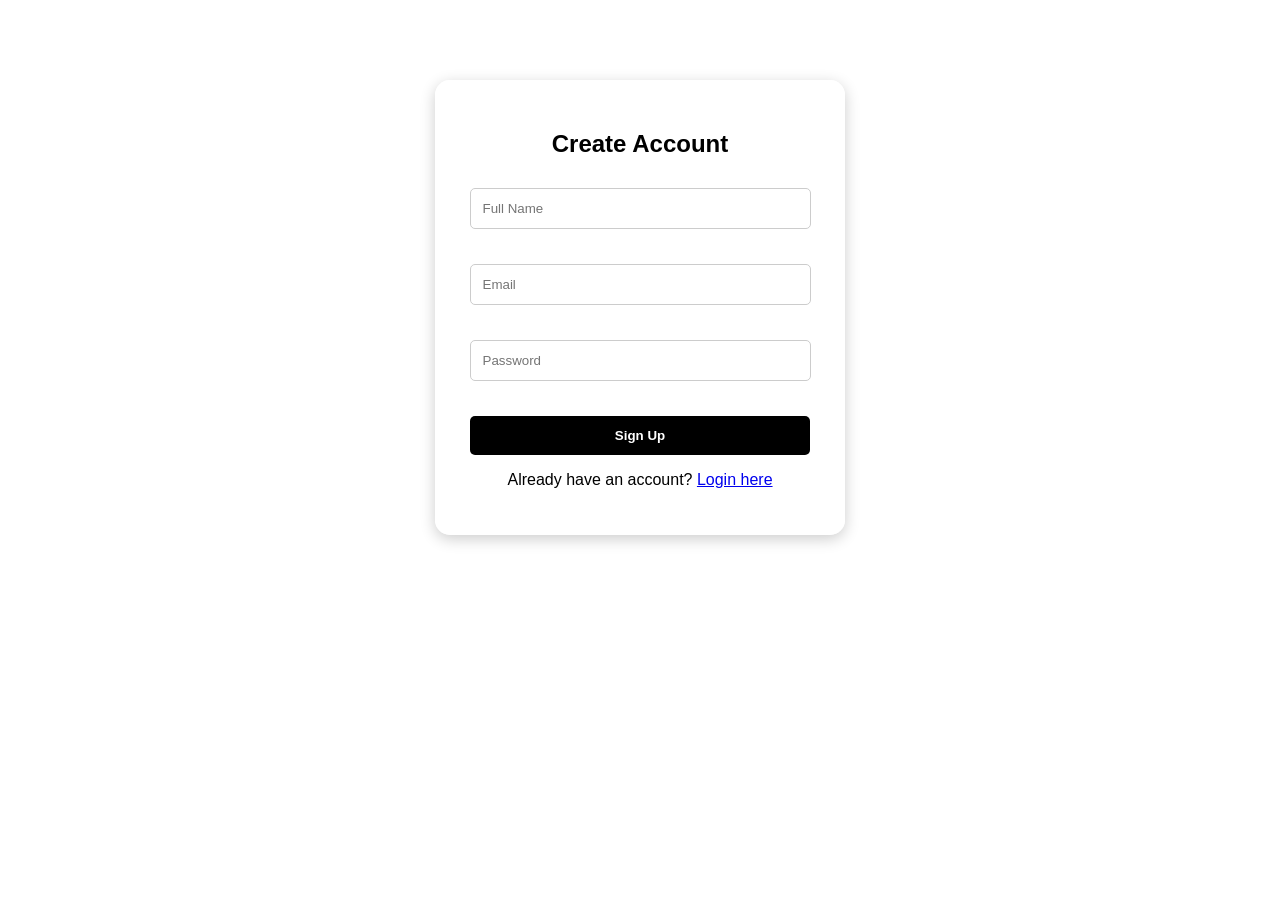
<file: 1-login.html>
<!DOCTYPE html>
<html lang="en">
<head>
    <meta charset="UTF-8">
    <title>Login & Signup | Vibestore</title>
    <link rel="stylesheet" href="style.css">
    <style>
        .auth-container { max-width: 400px; margin: 80px auto; padding: 30px; background: rgba(255,255,255,0.9); border-radius: 15px; text-align: center; font-family: sans-serif; }
        input { width: 90%; padding: 12px; margin: 10px 0; border: 1px solid #ccc; border-radius: 5px; }
        button { width: 97%; padding: 12px; background: #000; color: #fff; border: none; border-radius: 5px; cursor: pointer; font-weight: bold; margin-top: 10px; }
        .error { color: red; font-size: 12px; height: 15px; margin: 0; text-align: left; padding-left: 20px; }
    </style>
</head>
<body>

    <div class="auth-container">
        <div id="signup-form">
            <h2>Create Account</h2>
            <input type="text" id="reg-name" placeholder="Full Name">
            <p id="name-error" class="error"></p>
            <input type="email" id="reg-email" placeholder="Email">
            <p id="email-error" class="error"></p>
            <input type="password" id="reg-pass" placeholder="Password">
            <p id="pass-error" class="error"></p>
            <button type="button" onclick="registerUser()">Sign Up</button>
            <p>Already have an account? <a href="#" onclick="toggleForm()">Login here</a></p>
        </div>

        <div id="login-form" style="display: none;">
            <h2>Login</h2>
            <input type="email" id="login-email" placeholder="Email">
            <input type="password" id="login-pass" placeholder="Password">
            <p id="login-error" class="error"></p>
            <button type="button" onclick="loginUser()">Login</button>
            <p>New user? <a href="#" onclick="toggleForm()">Register here</a></p>
        </div>
    </div>

    <script>
        function toggleForm() {
            const signup = document.getElementById('signup-form');
            const login = document.getElementById('login-form');
            if (signup.style.display === "none") {
                signup.style.display = "block";
                login.style.display = "none";
            } else {
                signup.style.display = "none";
                login.style.display = "block";
            }
        }
    </script>
    <script src="2-Auth.js"></script>
</body>
</html>
</file>
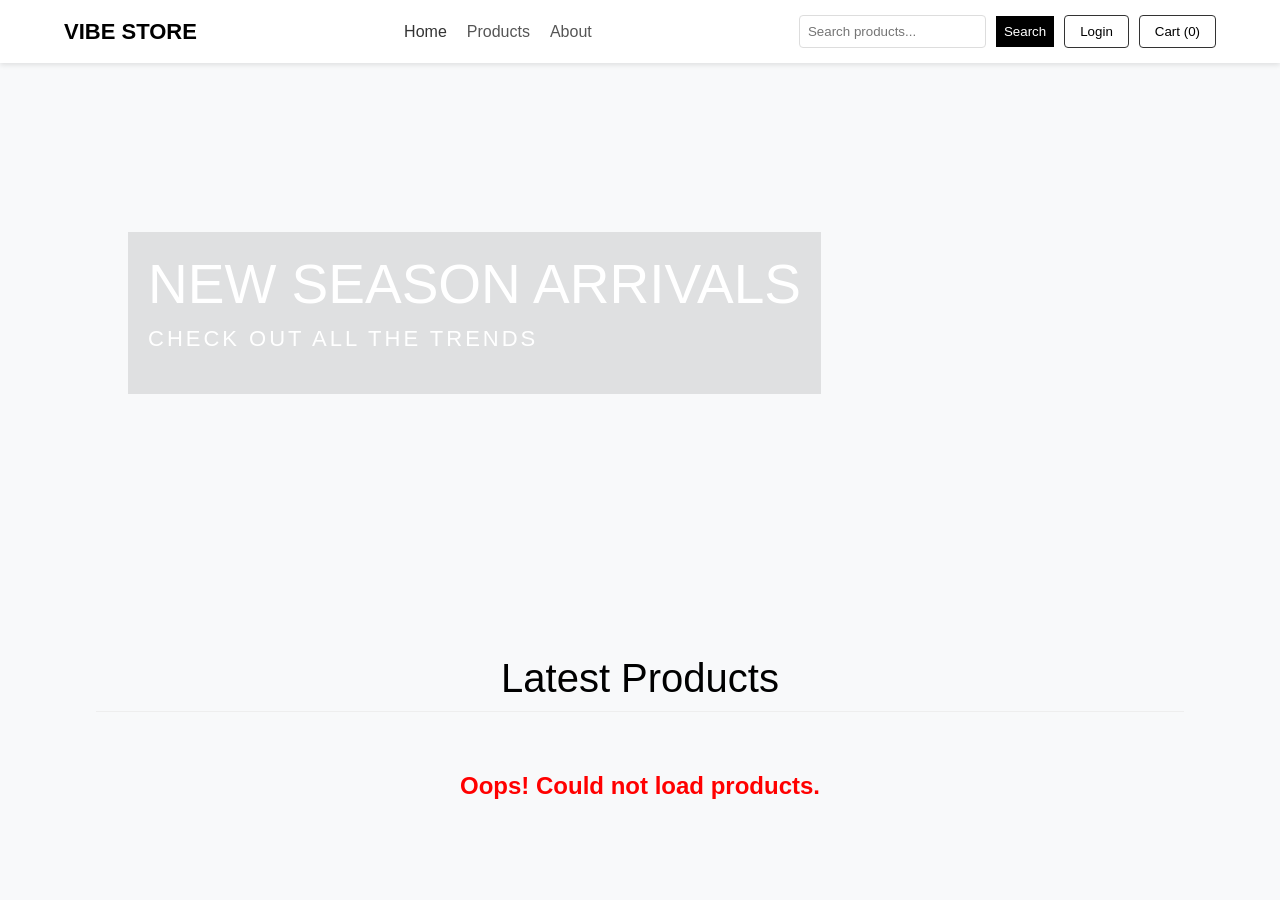
<file: 3-index.html>
<!DOCTYPE html>
<html lang="en">
<head>
    <meta charset="UTF-8">
    <meta name="viewport" content="width=device-width, initial-scale=1.0">
    <title>VIBE STORE</title>
</head>
<body style="margin:0; font-family: sans-serif; background-color: #f8f9fa;">

    <nav style="display:flex; justify-content:space-between; align-items:center; padding:15px 5%; background:#fff; box-shadow:0 2px 5px rgba(0,0,0,0.1); position: sticky; top:0; z-index: 100;">
        <div style="font-size:22px; font-weight:bold;">VIBE STORE </div>
        <div style="display:flex; gap:20px;">
            <a href="index.html" style="text-decoration:none; color:#333;">Home</a>
            <a href="#product-section" style="text-decoration:none; color:#555;">Products</a>
            <a href="#" style="text-decoration:none; color:#555;">About</a>
        </div>
        <div style="display:flex; gap:10px; align-items: center;">
            <input type="text" id="search-input" placeholder="Search products..." style="padding:8px; border:1px solid #ddd; border-radius:4px;">
            <button id="search-btn" style="padding:8px; background:#000; color:#fff; border:none; cursor:pointer;">
           Search </button>
            <button id="login-btn" onclick="location.href='1-login.html'" style="padding:8px 15px; border:1px solid #333; background:none; cursor:pointer; border-radius:4px;">
            <i class="fa fa-sign-in"></i> Login
        </button>
        
        <button id="logout-btn" onclick="logoutUser()" style="padding:8px 15px; background:#000; color:#fff; border:none; cursor:pointer; border-radius:4px;">
            <i class="fa fa-sign-out"></i> Logout
        </button>
        
        <button onclick="location.href='5-cart.html'" style="padding:8px 15px; border:1px solid #333; background:none; cursor:pointer; border-radius:4px;">
            <i class="fa fa-shopping-cart"></i> Cart (0)
        </button>
        </div>
    </nav>

    <div style="width:100%; height:500px; background:url('https://images.pexels.com/photos/1536619/pexels-photo-1536619.jpeg') no-repeat center/cover; display:flex; align-items:center; color:#fff; padding-left:10%;">
        <div style="background: rgba(0,0,0,0.1); padding: 20px;">
            <h1 style="font-size:55px; margin:0; font-weight: 300;">NEW SEASON ARRIVALS</h1>
            <p style="font-size:22px; letter-spacing:3px; margin-top:10px;">CHECK OUT ALL THE TRENDS</p>
        </div>
    </div>

    <div id="product-section" style="text-align:center; padding:60px 0;">
        <h2 style="font-size:40px; margin-bottom:10px; font-weight: 500;">Latest Products</h2>
        <hr style="width:85%; margin: 0 auto 40px; border: 0; border-top: 1px solid #eee;">
        <div id="product-container" style="display:flex; flex-wrap:wrap; justify-content:center; padding:0 5%; gap: 25px;">
            </div>
    </div>

    <script src="4-index.js"></script>
</body>
</html>
</file>
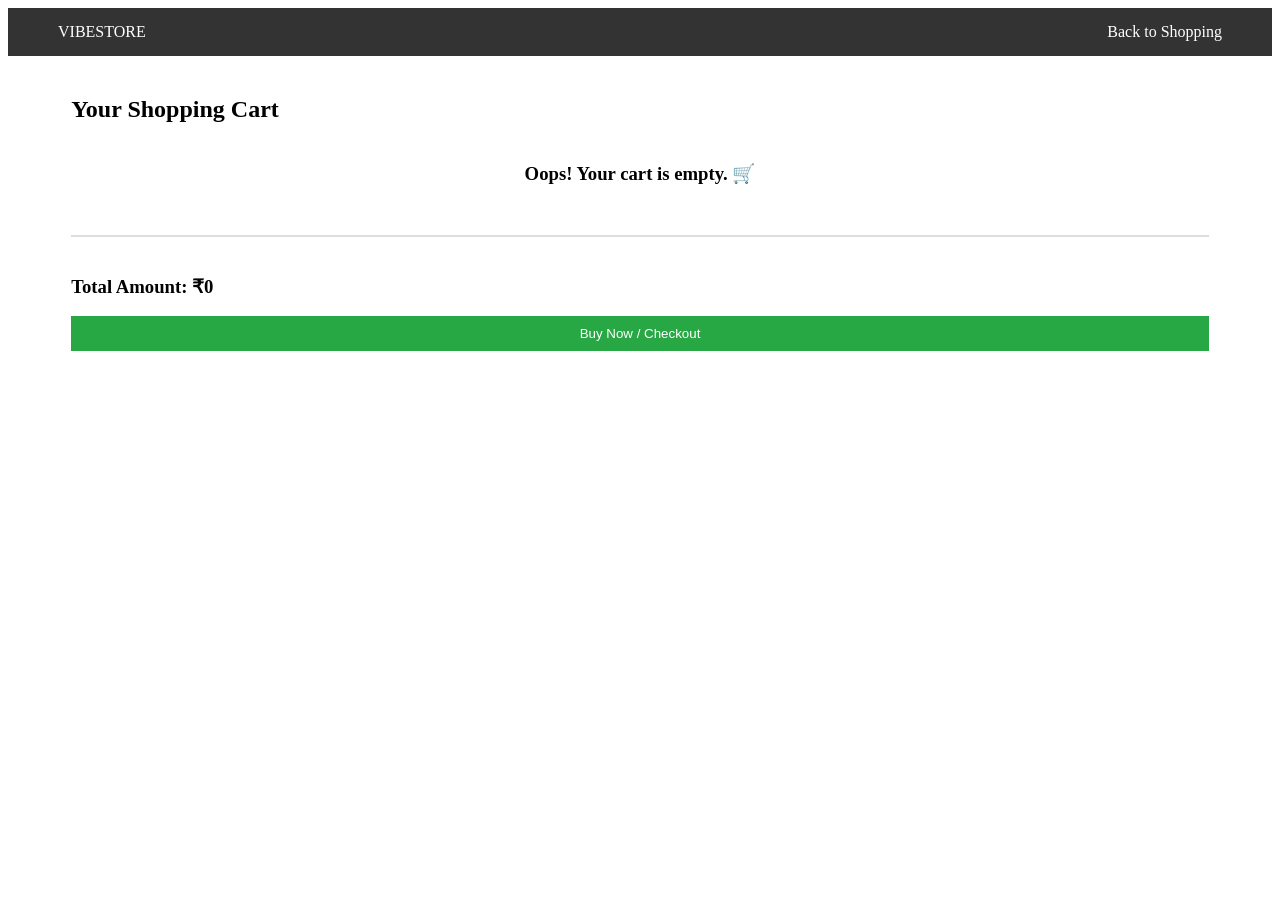
<file: 5-cart.html>
<!DOCTYPE html>
<html lang="en">
<head>
    <meta charset="UTF-8">
    <title>My Shopping Cart</title>
    <link rel="stylesheet" href="style.css">
</head>
<body>
    <nav class="navbar">
        <div class="logo">VIBESTORE</div>
        <a href="3-index.html" style="color: white; text-decoration: none;">Back to Shopping</a>
    </nav>

    <div class="container" style="padding: 20px 5%;">
        <h2>Your Shopping Cart</h2>
        
        <div id="cart-items-list">
            </div>

        <div class="cart-total-section" style="margin-top: 30px; border-top: 2px solid #ddd; padding-top: 20px;">
            <h3>Total Amount: ₹<span id="grand-total">0</span></h3>
            
            <button onclick="window.location.href='7-checkout.html'" class="btn-primary">
                Buy Now / Checkout
            </button>
        </div>
    </div>

    <script src="6-cart.js"></script>
</body>
</html>
</file>
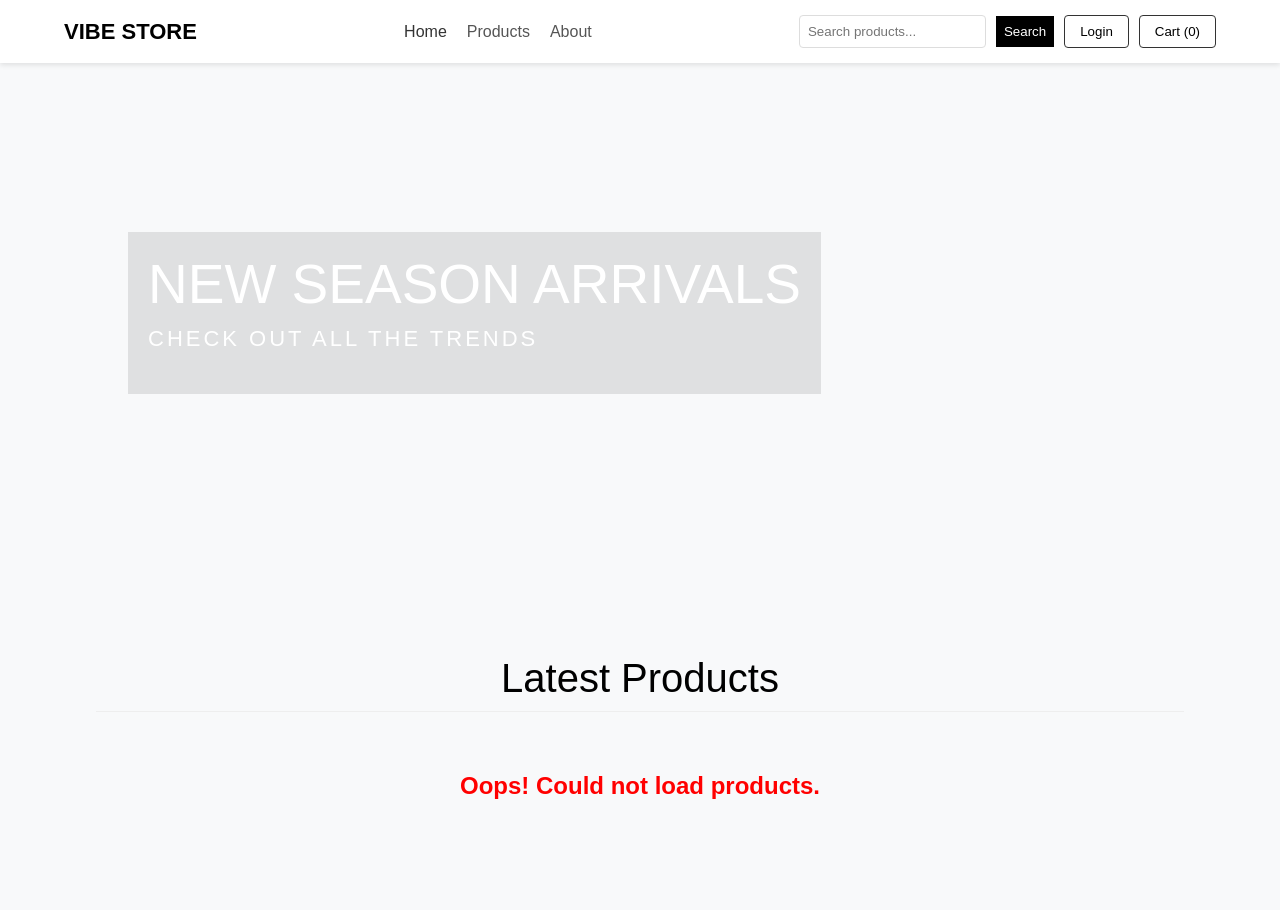
<file: 7-checkout.html>
<!DOCTYPE html>
<html lang="en">
<head>
    <meta charset="UTF-8">
    <title>Checkout | MyStore</title>
    <link rel="stylesheet" href="style.css">
</head>
<body>
    <nav class="navbar">
        <div class="logo">MyStore - Checkout</div>
        <a href="5-cart.html" style="color: white;">Back to Cart</a>
    </nav>

    <div class="container" style="max-width: 600px; margin: 50px auto; background: white; padding: 20px; border-radius: 10px; box-shadow: 0 0 10px rgba(0,0,0,0.1);">
        <h2>Shipping Details</h2>
        <form id="checkout-form">
            <div style="margin-bottom: 15px;">
                <label>Full Name</label>
                <input type="text" id="cust-name" placeholder="Enter your name" required style="width: 100%; padding: 10px; margin-top: 5px;">
            </div>
            <div style="margin-bottom: 15px;">
                <label>Phone Number</label>
                <input type="tel" id="cust-phone" placeholder="Enter 10 digit number" required style="width: 100%; padding: 10px; margin-top: 5px;">
            </div>
            <div style="margin-bottom: 15px;">
                <label>Full Address</label>
                <textarea id="cust-address" rows="3" placeholder="Enter your delivery address" required style="width: 100%; padding: 10px; margin-top: 5px;"></textarea>
            </div>
            <div style="margin: 20px 0;">
        <h4>Payment Method:</h4>
        <input type="radio" name="payment" value="COD" id="cod"> <label for="cod">Cash on Delivery</label> <br>
        <input type="radio" name="payment" value="Online" id="online"> <label for="online">Online Payment (Card)</label>
    </div>

            <div style="background: #f9f9f9; padding: 15px; border-radius: 5px; margin-bottom: 20px;">
                <h4>Order Summary</h4>
                <p>Total Items: <span id="summary-qty">0</span></p>
                <p><strong>Grand Total: ₹<span id="summary-total">0</span></strong></p>
            </div>

            <button type="submit" class="checkout-btn" style="width: 100%; padding: 15px; background: #28a745; color: white; border: none; font-size: 1.1rem; cursor: pointer; border-radius: 5px;">
                Place Order (Cash on Delivery)
            </button>
        </form>
    </div>

    <script src="8-checkout.js"></script>
</body>
</html>
</file>
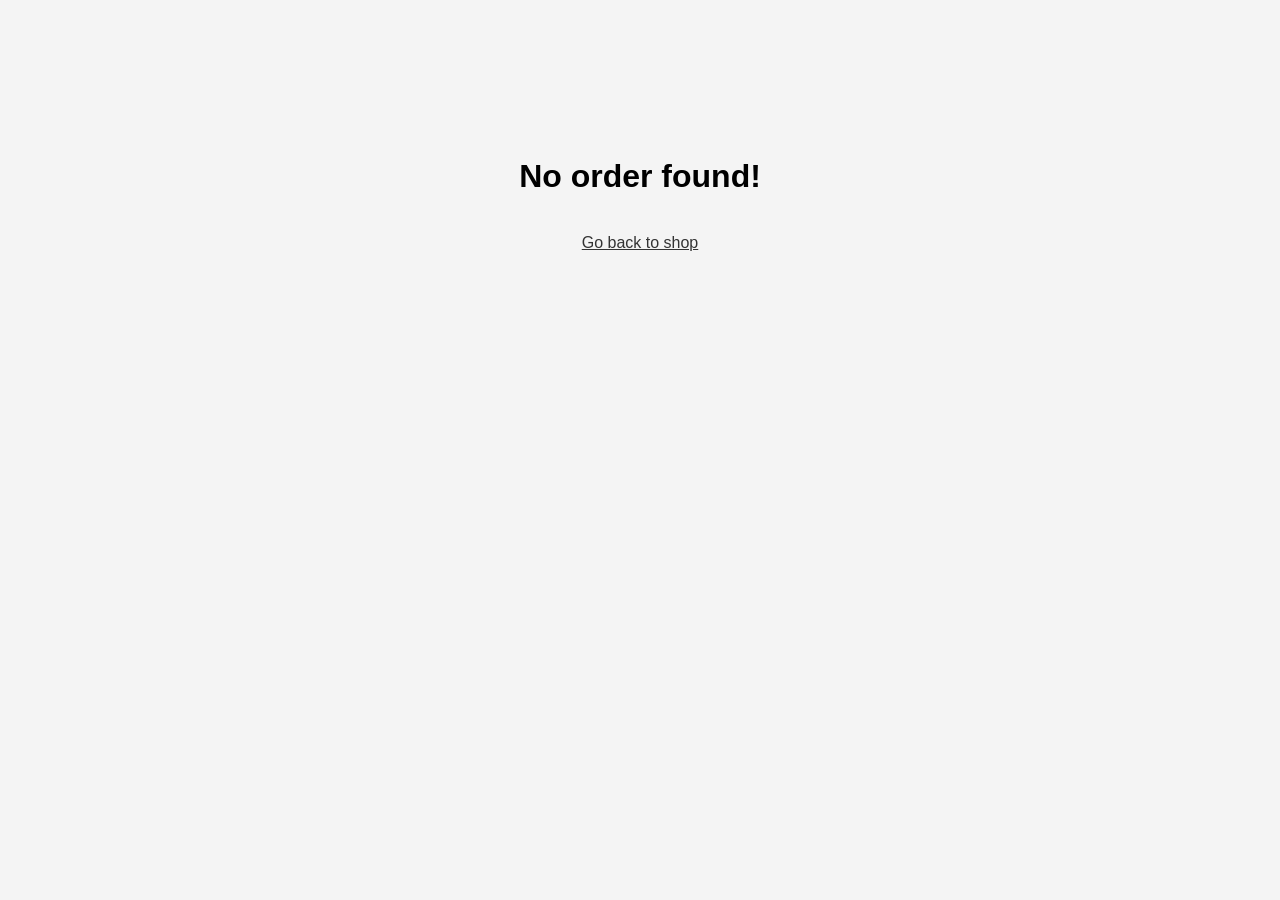
<file: 9-order-success.html>
<!DOCTYPE html>
<html lang="en">
<head>
    <meta charset="UTF-8">
    <title>Order Success - Vibestore</title>
    <link rel="stylesheet" href="style.css">
</head>
<body style="text-align: center; padding: 50px 20px; background: #f4f4f4; font-family: sans-serif;">

    <div style="background: white; max-width: 600px; margin: auto; padding: 40px; border-radius: 15px; box-shadow: 0 10px 30px rgba(0,0,0,0.1);">
        
        <div style="font-size: 60px; margin-bottom: 20px;">✅</div>
        
        <h1 style="color: #28a745; margin-bottom: 10px;">Order Placed Successfully!</h1>
        <p style="color: #666;">Thank you for shopping with <strong>Vibestore</strong>. Your style is on the way!</p>
        
        <hr style="margin: 30px 0; border: 0; border-top: 1px solid #eee;">
        
        <div id="order-info" style="text-align: left; background: #f9f9f9; padding: 20px; border-radius: 8px; line-height: 1.6;">
            </div>
        
        <br>
        <button onclick="goHome()" style="padding: 15px 30px; background: #333; color: white; border: none; border-radius: 5px; cursor: pointer; font-weight: bold; width: 100%;">
            Continue Shopping
        </button>
    </div>

    <script>
        const lastOrder = JSON.parse(localStorage.getItem('lastOrder'));
        
        if(lastOrder) {
            const orderId = "VIBE-" + Math.floor(100000 + Math.random() * 900000);

            const itemNames = lastOrder.items.map(item => item.name).join(", ");

            let totalBill = 0;
            lastOrder.items.forEach(item => {
                totalBill += (item.price * (item.quantity || 1));
            });
            const payIcon = lastOrder.paymentType === "Online" ? "💳" : "💵";

            document.getElementById('order-info').innerHTML = `
                <h3 style="margin-top:0; color:#333; border-bottom: 1px solid #ddd; padding-bottom:10px;">Order Summary</h3>
                <p><strong>Order Number:</strong> <span style="color:#28a745; font-weight:bold;">#${orderId}</span></p>
                <p><strong>Customer:</strong> ${lastOrder.customerName}</p>
                <p><strong>Shipping Address:</strong> ${lastOrder.deliveryAddress}</p>
                
                <div style="background: #fff; padding: 10px; border-radius: 5px; border: 1px solid #eee; margin: 15px 0;">
                    <p style="margin:0;"><strong>Items:</strong> <span style="color:#555; font-size:0.9rem;">${itemNames}</span></p>
                </div>

                <div style="display: flex; justify-content: space-between; align-items: center; margin-top: 15px; padding-top: 10px; border-top: 1px dashed #ccc;">
                    <div>
                        <strong>Payment Method:</strong><br>
                        <span>${payIcon} ${lastOrder.paymentType || 'Not Specified'}</span>
                    </div>
                    <div style="text-align: right;">
                        <strong style="font-size: 1.2rem; color: #000;">Total Paid: ₹${totalBill.toFixed(0)}</strong>
                    </div>
                </div>
            `;
        } else {
            document.body.innerHTML = "<div style='margin-top:100px;'><h1>No order found!</h1><br><a href='3-index.html' style='color:#333;'>Go back to shop</a></div>";
        }

        function goHome() {
            localStorage.removeItem('myCart'); 
            window.location.href = "3-index.html";
        }
    </script>
</body>
</html>
</file>
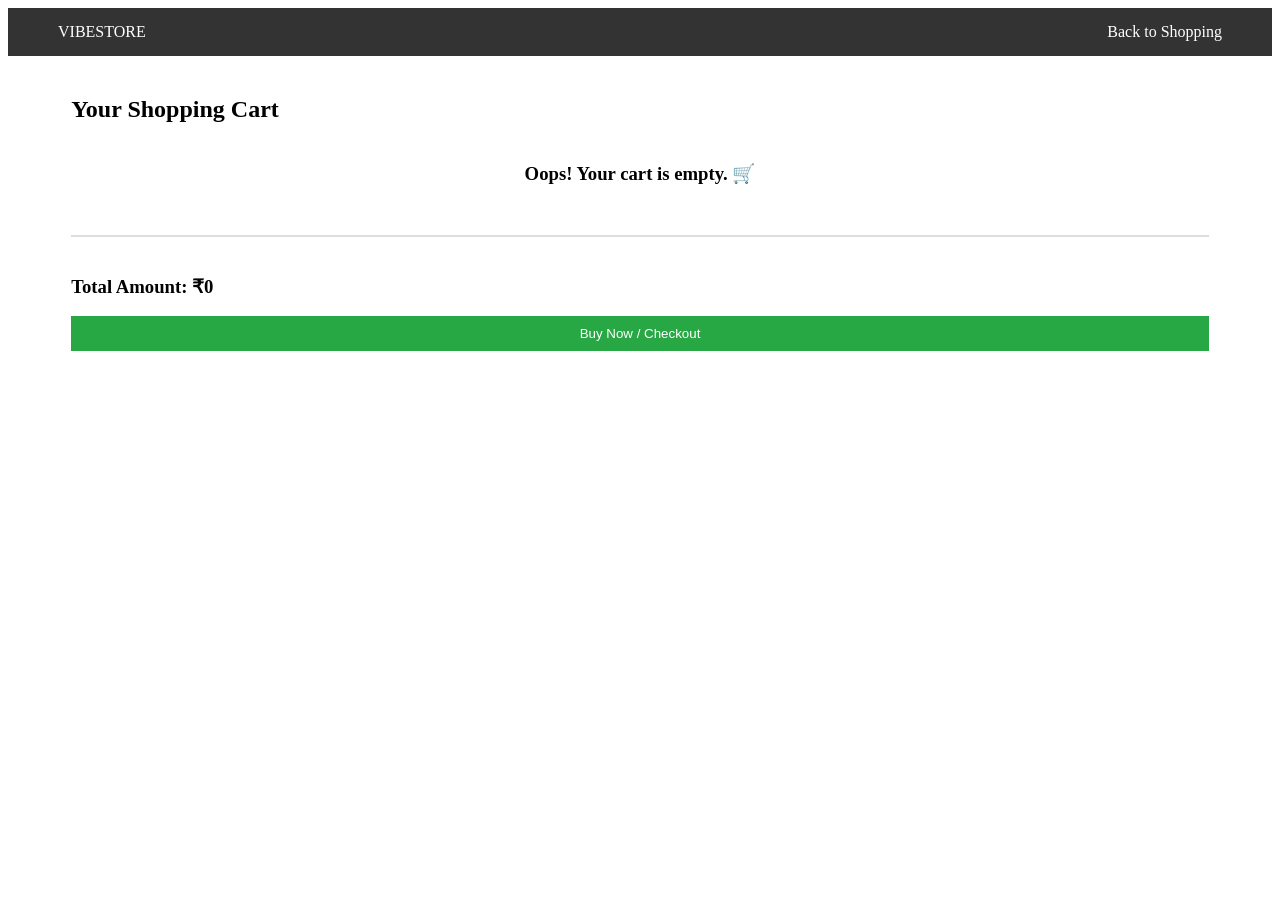
<file: cart.html>
<!DOCTYPE html>
<html lang="en">
<head>
    <meta charset="UTF-8">
    <title>My Shopping Cart</title>
    <link rel="stylesheet" href="style.css">
</head>
<body>
    <nav class="navbar">
        <div class="logo">VIBESTORE</div>
        <a href="index.html" style="color: white; text-decoration: none;">Back to Shopping</a>
    </nav>

    <div class="container" style="padding: 20px 5%;">
        <h2>Your Shopping Cart</h2>
        
        <div id="cart-items-list">
            </div>

        <div class="cart-total-section" style="margin-top: 30px; border-top: 2px solid #ddd; padding-top: 20px;">
            <h3>Total Amount: ₹<span id="grand-total">0</span></h3>
            
            <button onclick="window.location.href='checkout.html'" class="btn-primary">
                Buy Now / Checkout
            </button>
        </div>
    </div>

    <script src="cart.js"></script>
</body>
</html>
</file>
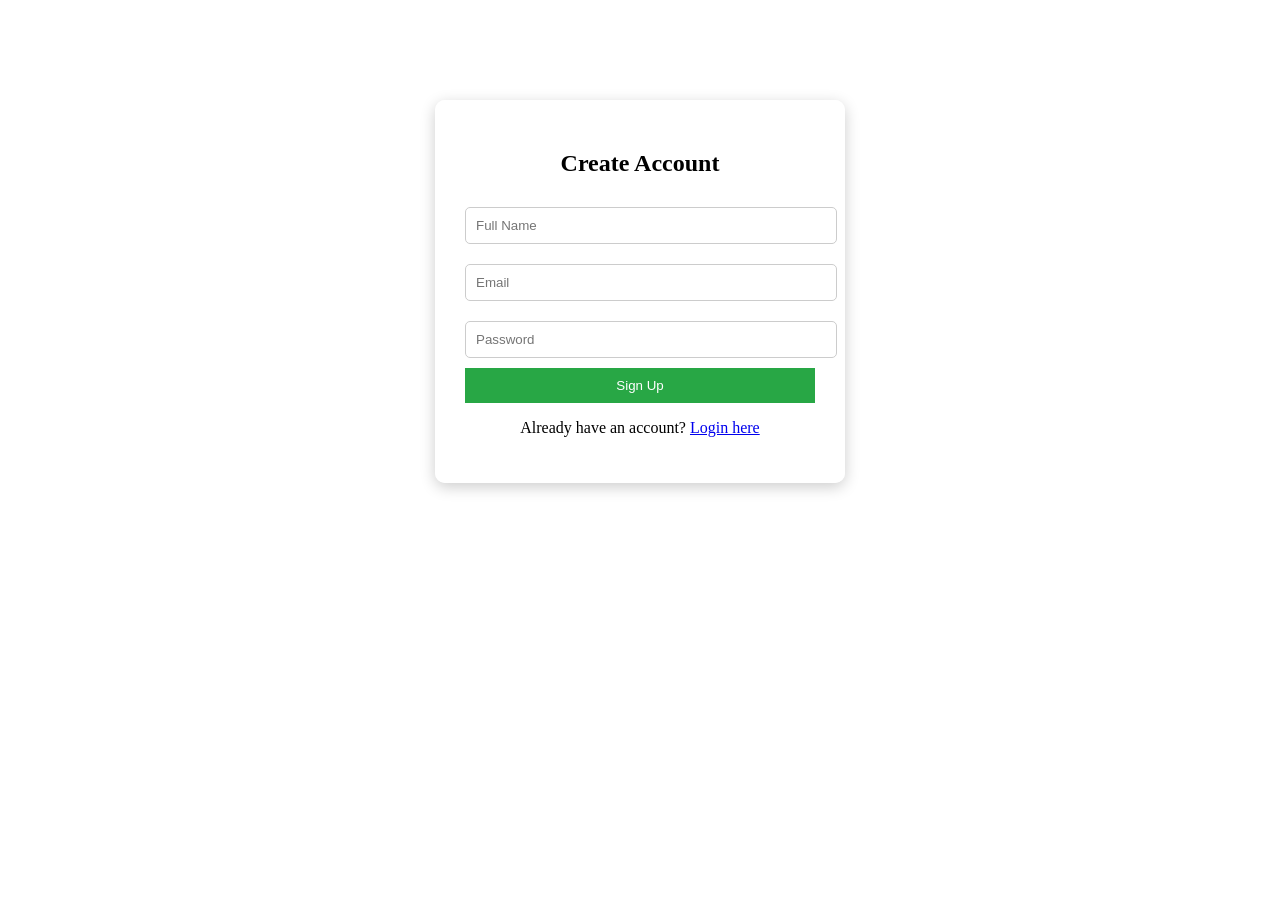
<file: login.html>
<!DOCTYPE html>
<html lang="en">
<head>
    <meta charset="UTF-8">
    <title>Login & Signup | My Store</title>
    <link rel="stylesheet" href="style.css">
</head>
<body style="background-image: url('https://images.unsplash.com/photo-1607082348824-0a96f2a4b9da?q=80&w=2070&auto=format&fit=crop'); background-size: cover;">

    <div class="auth-container">
        <div id="signup-form">
            <h2>Create Account</h2>
            <input type="text" id="reg-name" placeholder="Full Name">
            <input type="email" id="reg-email" placeholder="Email">
            <input type="password" id="reg-pass" placeholder="Password">
            <button onclick="registerUser()">Sign Up</button>
            <p>Already have an account? <a href="#" onclick="toggleForm()">Login here</a></p>
        </div>

        <div id="login-form" style="display: none;">
            <h2>Login</h2>
            <input type="email" id="login-email" placeholder="Email">
            <input type="password" id="login-pass" placeholder="Password">
            <button onclick="loginUser()">Login</button>
            <p>New user? <a href="#" onclick="toggleForm()">Register here</a></p>
        </div>
    </div>

    <script src="auth.js"></script>
</body>
</html>
</file>
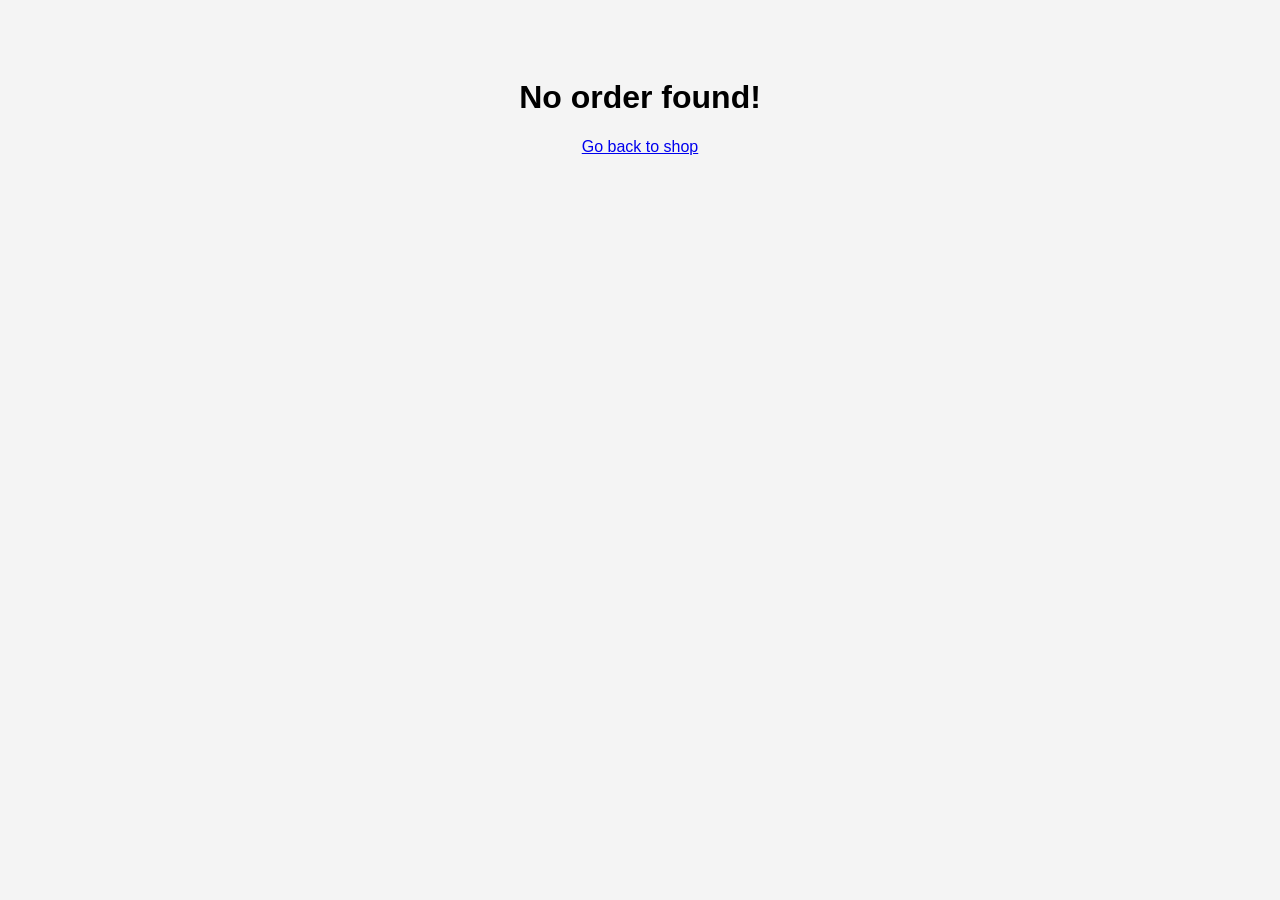
<file: order-success.html>
<!DOCTYPE html>
<html lang="en">
<head>
    <meta charset="UTF-8">
    <title>Order Success - Vibestore</title>
    <link rel="stylesheet" href="style.css">
</head>
<body style="text-align: center; padding: 50px 20px; background: #f4f4f4; font-family: sans-serif;">

    <div style="background: white; max-width: 600px; margin: auto; padding: 40px; border-radius: 15px; box-shadow: 0 10px 30px rgba(0,0,0,0.1);">
        
        <div style="font-size: 60px; margin-bottom: 20px;">✅</div>
        
        <h1 style="color: #28a745; margin-bottom: 10px;">Order Placed Successfully!</h1>
        <p style="color: #666;">Thank you for shopping with <strong>Vibestore</strong>. Your style is on the way!</p>
        
        <hr style="margin: 30px 0; border: 0; border-top: 1px solid #eee;">
        
        <div id="order-info" style="text-align: left; background: #f9f9f9; padding: 20px; border-radius: 8px; line-height: 1.6;">
            </div>
        
        <br>
        <button onclick="goHome()" style="padding: 15px 30px; background: #333; color: white; border: none; border-radius: 5px; cursor: pointer; font-weight: bold; width: 100%;">
            Continue Shopping
        </button>
    </div>

    <script>
       
        const lastOrder = JSON.parse(localStorage.getItem('lastOrder'));
        
        if(lastOrder) {
            
            const orderId = "VIBE-" + Math.floor(100000 + Math.random() * 900000);
            
           
            const itemNames = lastOrder.items.map(item => item.name).join(", ");
            
            
            let totalBill = 0;
            lastOrder.items.forEach(item => {
                totalBill += (item.price * (item.quantity || 1));
            });

            document.getElementById('order-info').innerHTML = `
                <h3 style="margin-top:0; color:#333;">Order Summary</h3>
                <p><strong>Order ID:</strong> <span style="color:#28a745;">#${orderId}</span></p>
                <p><strong>Customer:</strong> ${lastOrder.customerName}</p>
                <p><strong>Phone:</strong> ${lastOrder.customerPhone}</p>
                <p><strong>Address:</strong> ${lastOrder.deliveryAddress}</p>
                <hr style="border-top: 1px dashed #ccc;">
                <p><strong>Items:</strong> ${itemNames}</p>
                <p style="font-size: 18px; margin-top: 10px;"><strong>Total Paid:</strong> ₹${totalBill}</p>
            `;
        } else {
           
            document.body.innerHTML = "<h1>No order found!</h1><a href='index.html'>Go back to shop</a>";
        }

        function goHome() {
            
            localStorage.removeItem('myCart'); 
            window.location.href = "index.html";
        }
    </script>
</body>
</html>
</file>
<file: style.css>
.auth-container {
    width: 350px;
    margin: 100px auto;
    background: rgba(255, 255, 255, 0.9);
    padding: 30px;
    border-radius: 10px;
    text-align: center;
    box-shadow: 0px 4px 15px rgba(0,0,0,0.2);
}

input {
    width: 100%;
    padding: 10px;
    margin: 10px 0;
    border: 1px solid #ccc;
    border-radius: 5px;
}

button {
    width: 100%;
    padding: 10px;
    background: #28a745;
    color: white;
    border: none;
    cursor: pointer;
}
.navbar {
    display: flex;
    justify-content: space-between;
    align-items: center;
    background: #333;
    color: white;
    padding: 15px 50px;
}

.product-grid {
    display: grid;
    grid-template-columns: repeat(auto-fill, minmax(200px, 1fr));
    gap: 20px;
    padding: 20px;
}

.product-card {
    border: 1px solid #ddd;
    padding: 15px;
    text-align: center;
    border-radius: 8px;
    transition: 0.3s;
}

.product-card:hover {
    box-shadow: 0 4px 10px rgba(0,0,0,0.1);
}

.price {
    font-weight: bold;
    color: #28a745;
}
.product-card img {
    width: 100%;      
    height: 200px;    
    object-fit: cover; 
    border-radius: 8px;
    margin-bottom: 10px;
}

.product-card {
    transition: transform 0.3s ease, box-shadow 0.3s ease;
}

.product-card:hover {
    transform: translateY(-10px);
    box-shadow: 0 10px 20px rgba(0,0,0,0.2);
}

button {
    cursor: pointer;
    transition: background 0.3s;
}

.login-body {
    background-image: linear-gradient(rgba(0,0,0,0.6), rgba(0,0,0,0.6)), 
                      url('https://images.unsplash.com/photo-1607082348824-0a96f2a4b9da?q=80&w=2070&auto=format&fit=crop');
    background-size: cover;
    background-position: center;
    background-attachment: fixed;
    height: 100vh;
    display: flex;
    align-items: center;
    justify-content: center;
}
#product-container {
    display: grid;
    grid-template-columns: repeat(auto-fill, minmax(250px, 1fr));
    gap: 20px;
    padding: 20px;
}

.product-card img {
    width: 100% !important;
    height: 250px !important;
    display: block !important; 
    object-fit: cover;
    border-radius: 8px;
    background-color: #f0f0f0; 
}

.payment-title {
    font-size: 1.2rem;
    font-weight: bold;
    margin: 20px 0 10px;
    color: #333;
}

.payment-options {
    display: flex;
    gap: 15px;
    margin-bottom: 25px;
}

.payment-options input[type="radio"] {
    display: none;
}

.payment-card {
    flex: 1;
    display: flex;
    flex-direction: column;
    align-items: center;
    justify-content: center;
    padding: 20px;
    border: 2px solid #eee;
    border-radius: 12px;
    cursor: pointer;
    transition: all 0.3s ease;
    background: #fff;
}

.payment-card span {
    font-size: 30px;
    margin-bottom: 10px;
}

.payment-card strong {
    font-size: 14px;
    color: #555;
    text-transform: uppercase;
}

.payment-card:hover {
    border-color: #bbb;
    transform: translateY(-2px);
}

.payment-options input[type="radio"]:checked + .payment-card {
    border-color: #000;
    background-color: #f9f9f9;
    box-shadow: 0 5px 15px rgba(0,0,0,0.1);
}

.payment-options input[type="radio"]:checked + .payment-card strong {
    color: #000;
}
</file>
